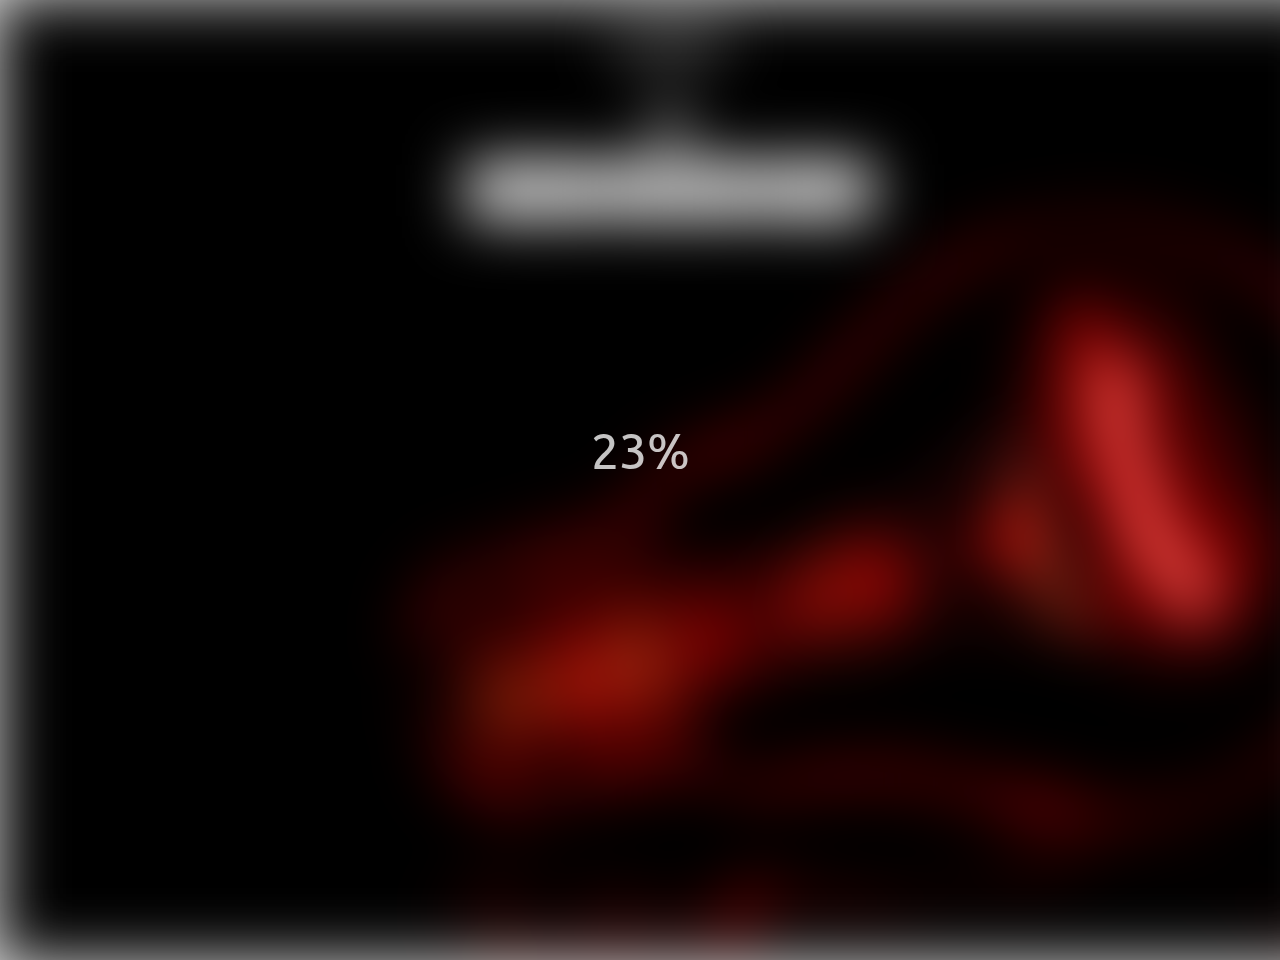
<file: counter/index.html>
<!DOCTYPE html>
<html lang="en">
  <head>
    <meta charset="UTF-8" />
    <meta name="viewport" content="width=device-width, initial-scale=1.0" />
    <link rel="stylesheet" href="style.css" />
    <title>Counter</title>
  </head>
  <body>
    <div class="loading-text">0%</div>
    <div class="container bg">
      <h1>counter</h1>
      <span id="value">0</span>
      <div class="button-container">
        <button class="btn increase">Increase</button>
        <button class="btn decrease">Decrease</button>
        <button class="btn reset">Reset</button>
      </div>
    </div>
    <script src="script.js"></script>
  </body>
</html>
</file>
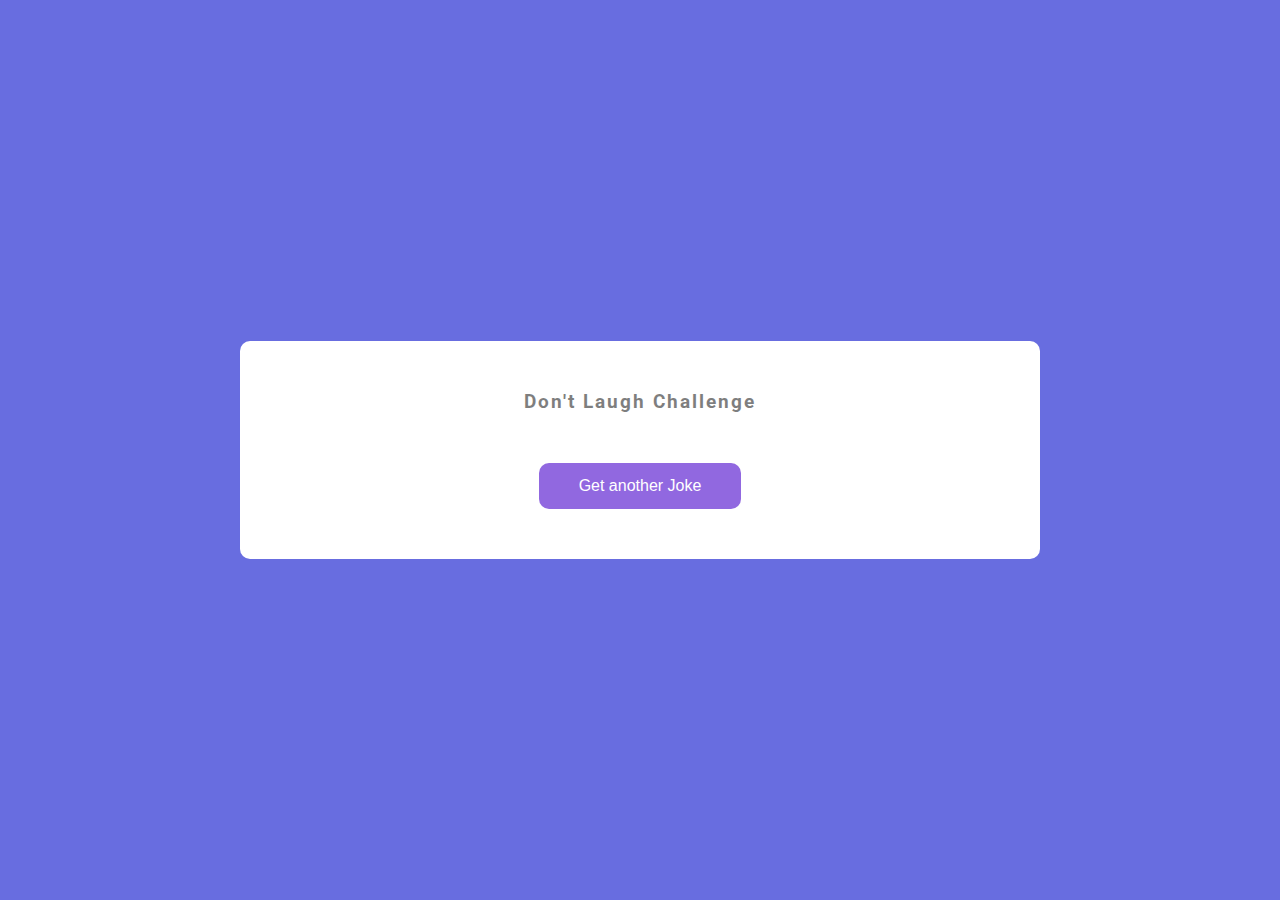
<file: JokeBox/index.html>
<!DOCTYPE html>
<html lang="en">
<head>
    <meta charset="UTF-8">
    <meta name="viewport" content="width=device-width, initial-scale=1.0">
    <link rel="stylesheet" href="style.css">
    <title>Jokes</title>
</head>
<body>
    <div class="container">
        <h3>Don't Laugh Challenge</h3>
        <div id="joke" class="joke">
            
        </div>
        <button id="jokeBtn" class="btn">Get another Joke</button>
    </div>

    <script src="script.js"></script>
</body>
</html>
</file>
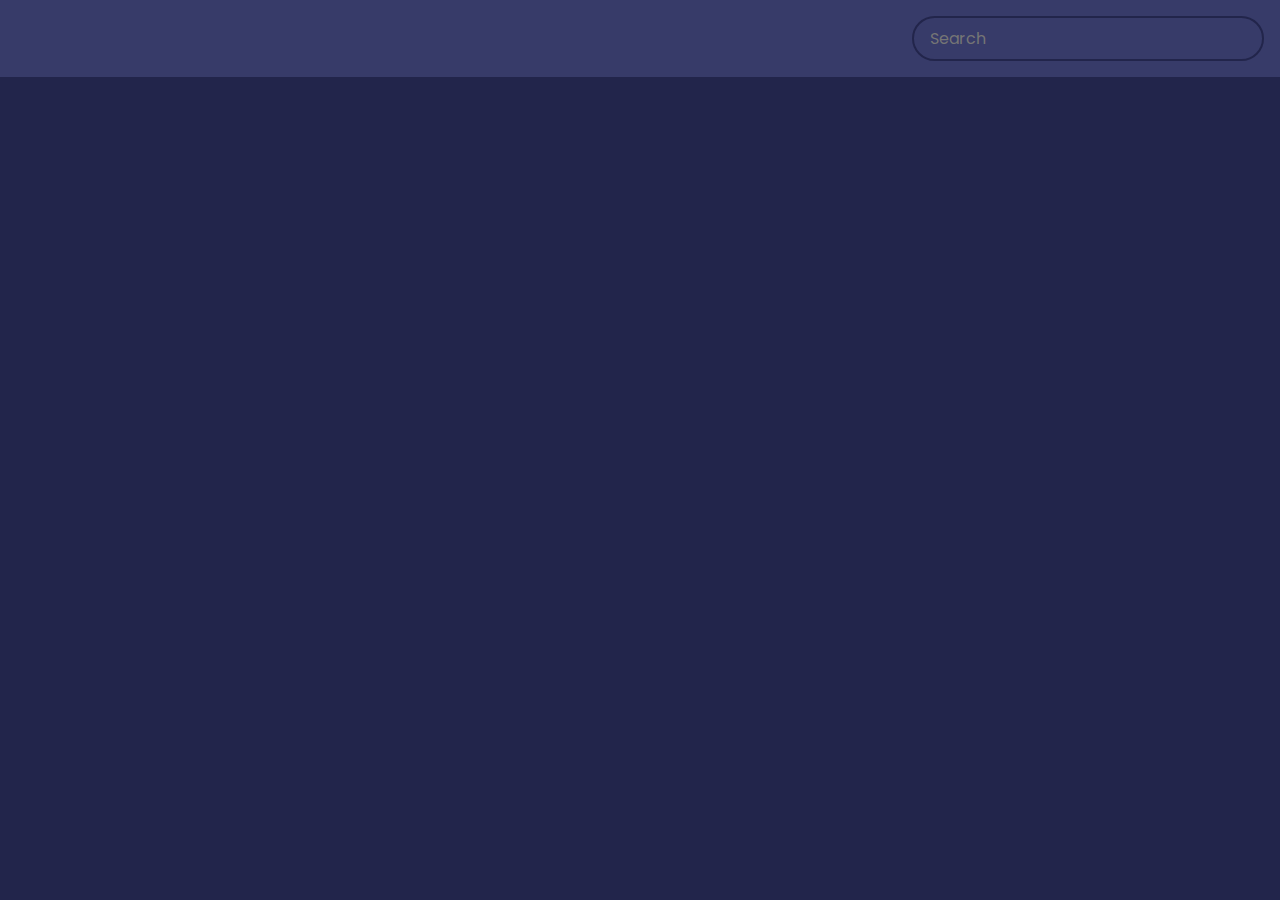
<file: movieWeb/index.html>
<!DOCTYPE html>
<html lang="en">
  <head>
    <meta charset="UTF-8" />
    <meta name="viewport" content="width=device-width, initial-scale=1.0" />
    <link rel="stylesheet" href="style.css">
    <title>Movies</title>
  </head>
  <body>
    <header>
      <form action="" id="form">
        <input type="text" id="search" class="search" placeholder="Search" />
      </form>
    </header>
    <main id="main"></main>

    <script src="script.js"></script>
  </body>
</html>
</file>
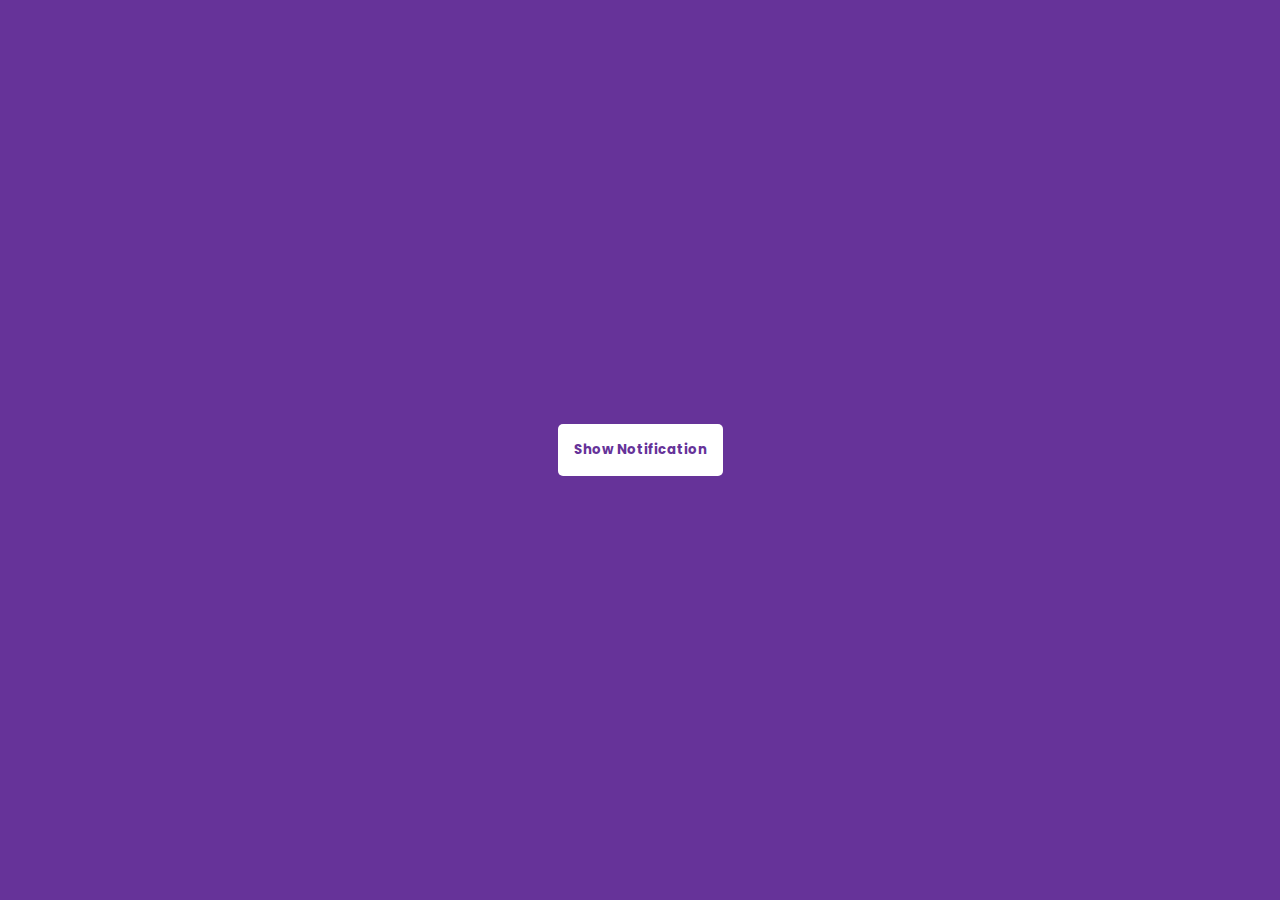
<file: toastNotification/index.html>
<!DOCTYPE html>
<html lang="en">
<head>
    <meta charset="UTF-8">
    <meta name="viewport" content="width=device-width, initial-scale=1.0">
    <link rel="stylesheet" href="style.css">
    <title>Toast Notifications</title>
</head>
<body>
    <div id="toasts">
        
    </div>
    <button class="btn" id="button">Show Notification</button>
    <script src="script.js"></script>
</body>
</html>
</file>
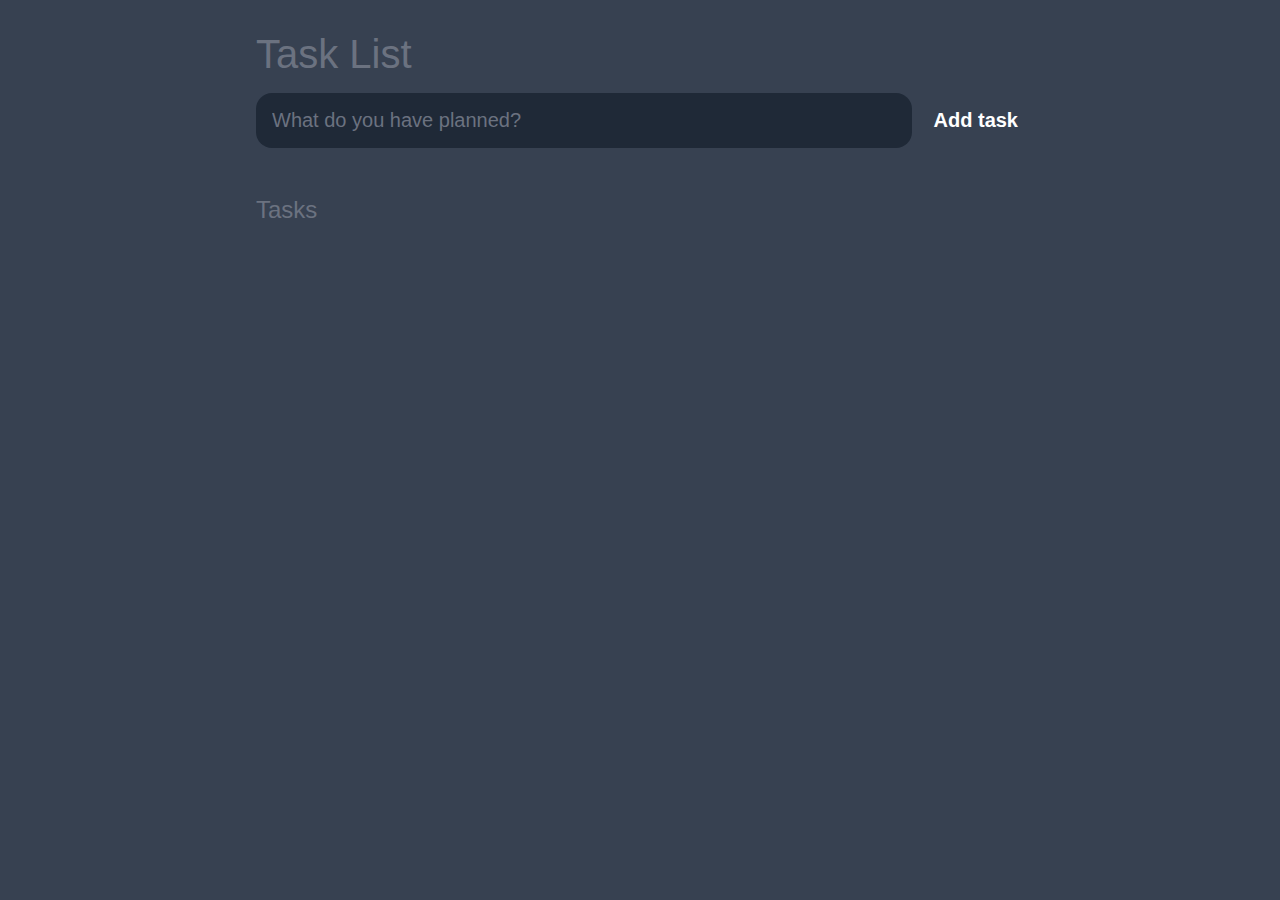
<file: Todo/index.html>
<!DOCTYPE html>
<html lang="en">
<head>
	<meta charset="UTF-8">
	<meta name="viewport" content="width=device-width, initial-scale=1.0">
	<title>Task List </title>

	<link rel="stylesheet" href="main.css" />
</head>
<body>
	
	<header>
		<h1>Task List</h1>
		<form id="new-task-form">
			<input 
				type="text" 
				name="new-task-input" 
				id="new-task-input" 
				placeholder="What do you have planned?" />
			<input 
				type="submit"
				id="new-task-submit" 
				value="Add task" />
		</form>
	</header>
	<main>
		<section class="task-list">
			<h2>Tasks</h2>

			<div id="tasks">

				<!-- <div class="task">
					<div class="content">
						<input 
							type="text" 
							class="text" 
							value="A new task"
							readonly>
					</div>
					<div class="actions">
						<button class="edit">Edit</button>
						<button class="delete">Delete</button>
					</div>
				</div> -->

			</div>
		</section>
	</main>

	<script src="main.js"></script>
</body>
</html>
</file>
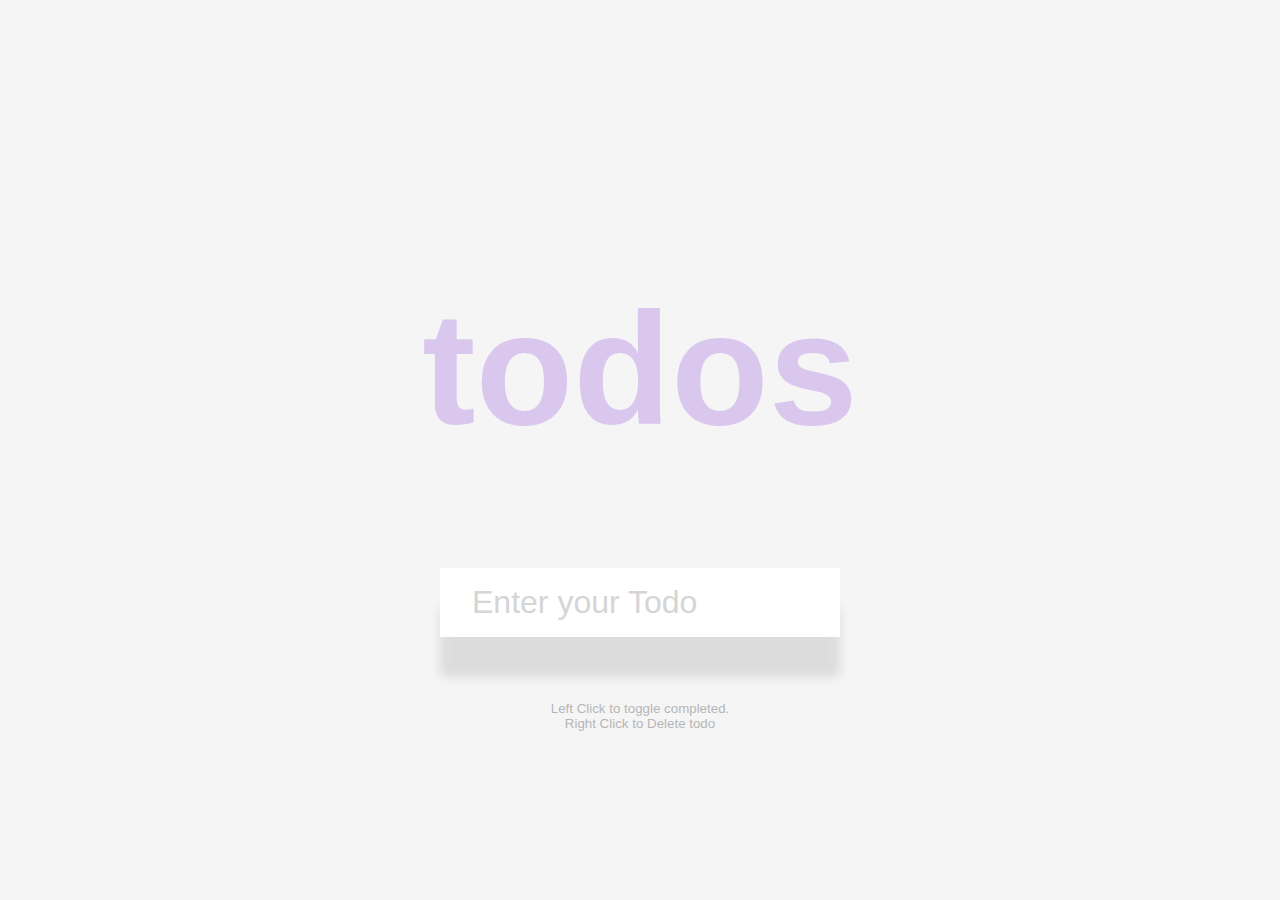
<file: Todolist/index.html>
<html lang="en">
<head>
    <meta charset="UTF-8">
    <meta name="viewport" content="width=device-width, initial-scale=1.0">
    <link rel="stylesheet" href="style.css">
    <title>Todo List</title>
</head>
<body>
    <h1>todos</h1>
    <form id="form">
        <input type="text" class="input" id="input"
        placeholder="Enter your Todo" autocomplete="off">

        <ul class="todos" id="todos"></ul>
    </form>
    <small>Left Click to toggle completed. <br>Right Click to Delete todo </small>

    <script src="script.js"></script>
</body>
</html>
</file>
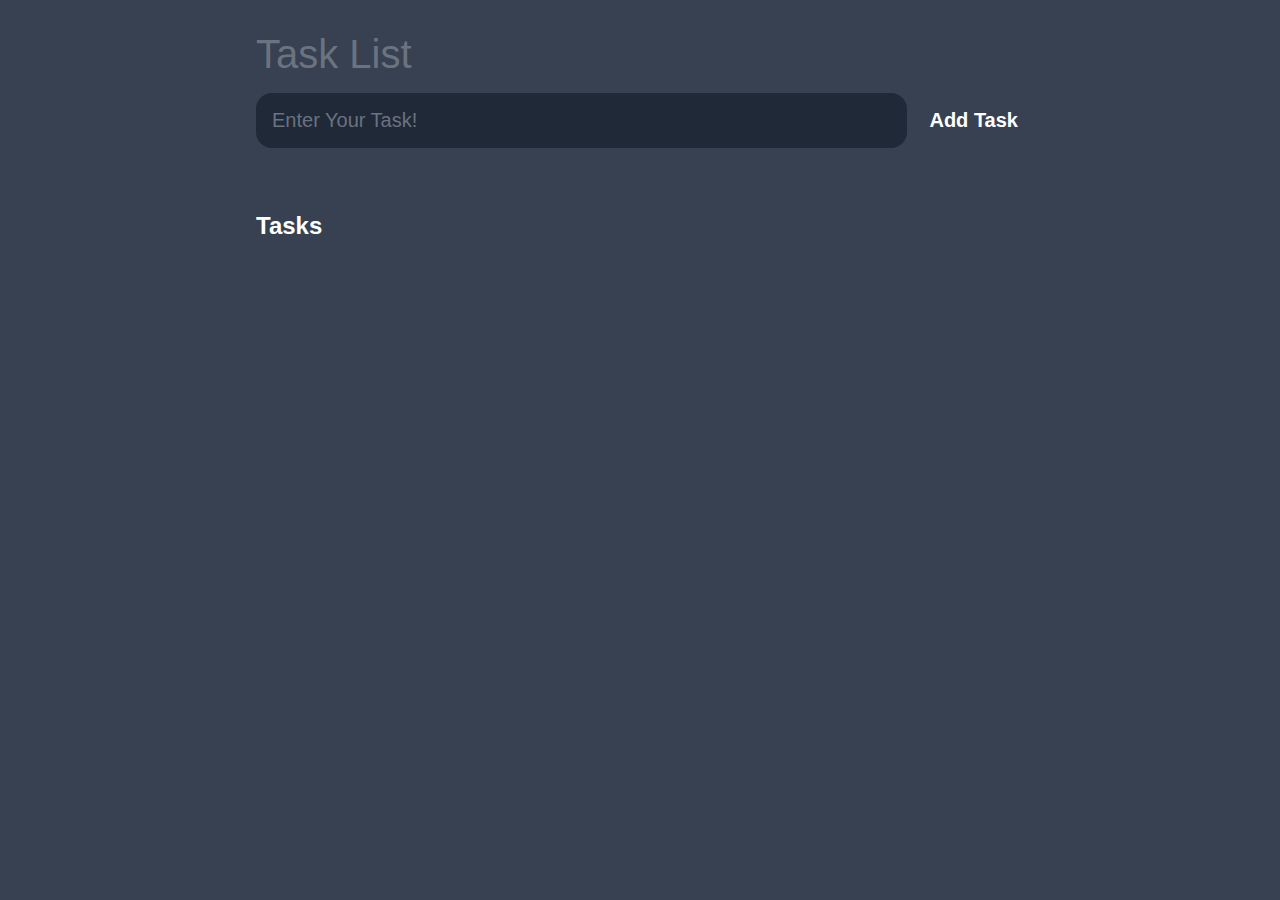
<file: Todolist/TodoList.html>
<!DOCTYPE html>
<html lang="en">
  <head>
    <meta charset="UTF-8" />
    <meta name="viewport" content="width=device-width, initial-scale=1.0" />
    <link rel="stylesheet" href="TodoList.css" />
    <title>Todo</title>
  </head>
  <body>
    <header>
      <h1>Task List</h1>
      <form action="" id="new-task-form">
        <input type="text" id="new-task-input" placeholder="Enter Your Task!" />
        <input type="submit" id="new-task-submit" value="Add Task" />
      </form>
    </header>
    <main>
      <section>
        <h2>Tasks</h2>
        <div id="tasks">
          <!-- <div class="task">
            <div class="content">
              <input type="text" class="text" value="My task" readonly />
            </div>
            <div class="actions">
              <button class="edit">Edit</button>
              <button class="delete">Delete</button>
            </div>
          </div> -->
        </div>
      </section>
    </main>

    <script src="TodoList.js"></script>
  </body>
</html>
</file>
<file: counter/style.css>
@import url('https://fonts.googleapis.com/css2?family=Poppins:wght@400;700&display=swap');
@import url('https://fonts.googleapis.com/css2?family=Ubuntu:wght@400;700&display=swap');


*{
    box-sizing: border-box;
}
body{
    background-color: lightgray;
    font-family: 'Poppins',sans-serif;
    margin: 0;
}
.container{
    display: flex;
    align-items: center;
    flex-direction: column;
    align-content: center;
}
.btn{
    padding: 1rem 2rem;
    font-size: large;
}
#value{
    font-size: 60px;
    font-weight: 800;
    color: #fff;
}
h1{
    color: #fff;
}


/*?  Css for blury loading */
body{
    font-family: 'Ubuntu',sans-serif;
    display: flex;
    align-items: center;
    justify-content: center;
    height: 100vh;
    overflow: hidden;
    margin: 0;
    align-content: center;
}
.bg{
    background-image:url('bg.jpg') ;
    position: absolute;
    top: 0;
    left: 0;
    width: calc(100vw + 60px);
    height: calc(100vh + 60px);
    z-index: -1;
    filter: blur(30px);
}
.loading-text{
    font-size: 50px;
    color: #fff;
    
}
</file>
<file: JokeBox/style.css>
@import url('https://fonts.googleapis.com/css2?family=Roboto:wght@400;700&display=swap');


*{
    box-sizing: border-box;
}
body{
    background-color: #686de0;
    font-family: 'Roboto',sans-serif;
    display: flex;
    flex-direction: column;
    align-items: center;
    justify-content: center;
    height: 100vh;
    overflow: hidden;
    margin: 0;
}
.container{
    background-color: #fff;
    border-radius: 10px;
    box-shadow: 0 10px 20px  rgba(0,0,0,0.1) 0 6px 6px rgba(0,0,0,0.1);
    padding: 50px 20px;
    text-align: center;
    max-width: 100%;
    width: 800px;
}
h3{
    margin: 0;
    opacity: 0.5;
    letter-spacing: 2px;
}
.joke{
    font-size: 30px;
    letter-spacing: 1px;
    line-height: 48px;
    margin: 50px auto;
    max-width: 600px;
}
.btn{
    background-color: #9168e0;
    color: #fff;
    border: 0;
    border-radius: 10px;
    padding: 14px 40px;
    font-size: 16px;
    box-shadow: 0 5px 15px  rgba(0,0,0,0.1) 0 6px 6px rgba(0,0,0,0.1);
    cursor: pointer;
}
.btn:active{
    transform: scale(0.98);
}
.btn:focus{
    outline: 0;
}
</file>
<file: movieWeb/style.css>
@import url('https://fonts.googleapis.com/css2?family=Poppins:wght@400;700&display=swap');

:root{
    --primary-color:#22254b;
    --secondary-color: #373b69;
}
*{
    box-sizing: border-box;
}
body{
    background-color: var(--primary-color);
    font-family: 'Poppins',sans-serif;
    margin: 0;
}
header{
    padding: 1rem;
    display: flex;
    justify-content: flex-end;
    background-color: var(--secondary-color);
}
.search{
    background-color: transparent;
    border: 2px solid var(--primary-color);
    border-radius: 50px;
    font-family: inherit;
    font-size: 1rem;
    padding: 0.5rem 1rem;
    color: #fff;
}
.search:placeholder{
    color: #7378c5;
}
.search:focus{
    outline: none;
    background-color: var(--primary-color);
}
main{
    display: flex;
    flex-wrap: wrap;
    margin: auto;
}
.movie{
    width: 280px;
    margin: 1rem;
    background-color: var(--secondary-color);
    box-shadow: 0 4px 5px rgba(0, 0, 0, 0.2);
    position: relative;
    overflow: hidden;
    border-radius: 3px;
}
.movie>img{
    width: 100%;
}
.movie-info{
    color: #eee;
    display: flex;
    align-items: center;
    justify-content: space-around;
    padding: 0.5rem 1rem 1rem;
    letter-spacing: 0.5px;
}
.movie-info h3{
    margin-top: 0;
}
.movie-info span{
    background-color: var(--primary-color);
    padding: 0.25rem 0.5rem;
    border-radius: 3px;
    font-weight: bold ;
}
.movie-info>span.green{
    color: lightgreen;
}
.movie-info >span.orange{
    color: orange;
}
.movie-info >span.red{
    color:red;
}
.overview{
    background-color: #fff;
    padding: 2rem;
    position: absolute;
    left: 0;
    bottom: 0;
    right: 0;
    max-height: 90%;  
    transform: translateY(101%);
    transition: tranform 0.3s ease-in;
    border-top-left-radius: 1rem;
    border-top-right-radius: 1rem;
}
.movie:hover .overview{
    transform: translateY(0); 
}
</file>
<file: toastNotification/style.css>
@import url('https://fonts.googleapis.com/css2?family=Poppins:wght@400;700&display=swap');

*{
    box-sizing: border-box;
}
body{
    background-color: rebeccapurple;
    font-family: 'Poppins',sans-serif;
    display: flex;
    flex-direction: column;
    align-items: center;
    justify-content: center;
    height: 100vh;
    overflow: hidden;
    margin: 0;
}
.btn{
    background-color: #ffffff;
    color: rebeccapurple;
    font-family: inherit;
    font-weight: bold;
    padding: 1rem;
    border-radius: 5px;
    border: none;
    cursor: pointer;
}
.btn:active{
    transform: scale(0.98);
}
#toasts{
    display: flex;
    flex-direction: column;
    position: fixed;
    top: 10px;
    right:10px;
    align-items: flex-end;
}
.toast{
    background-color: #fff;
    color: rebeccapurple;
    border-radius: 5px;
    padding: 1rem 2rem;
    margin: 0.5rem;
}
</file>
<file: Todo/main.css>
:root {
	--dark: #374151;
	--darker: #1F2937;
	--darkest: #111827;
	--grey: #6B7280;
	--pink: #EC4899;
	--purple: #8B5CF6;
	--light: #EEE;
}

* {
	margin: 0;
	box-sizing: border-box;
	font-family: "Fira sans", sans-serif;
}

body {
	display: flex;
	flex-direction: column;
	min-height: 100vh;
	color: #FFF;
	background-color: var(--dark);
}

header {
	padding: 2rem 1rem;
	max-width: 800px;
	width: 100%;
	margin: 0 auto;
}

header h1{ 
	font-size: 2.5rem;
	font-weight: 300;
	color: var(--grey);
	margin-bottom: 1rem;
}

#new-task-form {
	display: flex;;
}

input, button {
	appearance: none;
	border: none;
	outline: none;
	background: none;
}

#new-task-input {
	flex: 1 1 0%;
	background-color: var(--darker);
	padding: 1rem;
	border-radius: 1rem;
	margin-right: 1rem;
	color: var(--light);
	font-size: 1.25rem;
}

#new-task-input::placeholder {
	color: var(--grey);
}

#new-task-submit {
	color: var(--white);
	font-size: 1.25rem;
	font-weight: 700;
	cursor: pointer;
	transition: 0.4s;
}

#new-task-submit:hover {
	opacity: 0.8;
}

#new-task-submit:active {
	opacity: 0.6;
}

main {
	flex: 1 1 0%;
	max-width: 800px;
	width: 100%;
	margin: 0 auto;
}

.task-list {
	padding: 1rem;
}

.task-list h2 {
	font-size: 1.5rem;
	font-weight: 300;
	color: var(--grey);
	margin-bottom: 1rem;
}

#tasks .task {
	display: flex;
	justify-content: space-between;
	background-color: var(--darkest);
	padding: 1rem;
	border-radius: 1rem;
	margin-bottom: 1rem;
}

.task .content {
	flex: 1 1 0%;
}

.task .content .text {
	color: var(--light);
	font-size: 1.125rem;
	width: 100%;
	display: block;
	transition: 0.4s;
}

.task .content .text:not(:read-only) {
	color: var(--pink);
}

.task .actions {
	display: flex;
	margin: 0 -0.5rem;
}

.task .actions button {
	cursor: pointer;
	margin: 0 0.5rem;
	font-size: 1.125rem;
	font-weight: 700;
	text-transform: uppercase;
	transition: 0.4s;
}

.task .actions button:hover {
	opacity: 0.8;
}

.task .actions button:active {
	opacity: 0.6;
}

.task .actions .edit {
	/* background-image: linear-gradient(to right, var(--pink), var(--purple)); */
	color: #FFF;
}

.task .actions .delete {
	color: crimson;
}
</file>
<file: Todolist/style.css>
@import url('https://fonts.googleapis.com/css2?family=Poppins:wght@200;400&display=swap');
*{
    box-sizing: border-box;
}

body{
    background-color: #f5f5f5;
    color: #444;
    font-family: 'Roboto',sans-serif;
    display: flex;
    flex-direction: column;
    align-items: center;
    justify-content: center;
    height: 100vh;
    margin: 0;
}

h1{
    color: rgb(179, 131, 226);
    font-size: 10rem;
    text-align: center;
    opacity: 0.4;
}

form{
    box-shadow: 0 40px 10px rgba(0,0,0,0.1);
    max-width: 100%;
    width: 400px;
}
.input{
    border: none;
    color: #444;
    font-size: 2rem;
    padding: 1rem 2rem;
    display: block;
    width: 100%;
}
.input:focus{
   outline-color: rgb(179, 131, 226);
}
.input::placeholder{
    color: #d5d5d5;
}
.todos{
    background-color: #fff;
    padding: 0 ;
    margin: 0;
    list-style-type: none;
}
.todos li{
    border-top: 1px solid #e5e5e5;
    cursor: pointer;
    font-size: 1.5rem;
    padding: 1rem 2rem;
}
.todos li.completed{
    color: #b6b6b6;
    text-decoration: line-through;
}
small{
    color: #b5b5b5;
    margin-top: 3rem;
    text-align: center;
}
</file>
<file: Todolist/TodoList.css>
:root{
    --dark:#374151;
    --darker:#1f2937;
    --grey:#6B7280;
    --light:#EEE;
    /* --pink:#EC4899; */
    --purplr:#885Cf6;
}
*{
    box-sizing: border-box;
    margin: 0;
    font-family: 'Fira sans',sans-serif;
}
body{
    display: flex;
    flex-direction: column;
    min-height: 100vh;
    background-color: var(--dark);
    color: #FFF;
}
header{
    padding: 2rem 1rem;
    max-width: 800px;
    width: 100%;
    margin: 0 auto;
}
header h1{
    font-size: 2.5rem;
    font-weight: 300;
    color:var(--grey);
    margin-bottom: 1rem;
}
#new-task-form{
    display: flex;
}
input,button{
    appearance: none;
    border: none;
    outline: none;
    background:none;
}
#new-task-input{
    flex:1 1 0%;
    background-color: var(--darker);
    padding: 1rem;
    border-radius: 1rem;
    margin-right: 1rem;
    color: var(--light);
    font-size: 1.25rem;
}
#new-task-input::placeholder{
    color: var(--grey);
}
#new-task-submit{
    color:#FFF;
    font-size: 1.25rem;
    font-weight: 700;
    cursor: pointer;
    transition: 0.4s;
}
#new-task-submit:hover{
    opacity: 0.8;
}
#new-task-submit:active{
    opacity: 0.6;
}
main{
    flex:1 1 0%;
    padding: 2rem 1rem;
    max-width: 800px;
    width: 100%;
    margin: 0 auto;
}
.task-list{
    padding: 1rem;
}
.task-list h2{
    font-size: 1.5rem;
    font-weight: 300;
    color:var(--grey);
    margin-bottom: 1rem;
}
#tasks .task{
    display: flex;
    justify-content: space-between;
    background-color: var(--darkest);
    padding: 1rem;
    border-radius: 1rem;
    margin-bottom: 1rem;
}
.task .content {
	flex: 1 1 0%;
}
.task .content .text{
    color: var(--light);
    font-size: 1.125rem;
    width: 100%;
    display: block;
    transition: 0.4s;
}
.task .content .text:not(:read-only){
    color: var(--pink);
}
#tasks .task .actions{
    display: flex;
    margin: 0 -0.5rem;
}
.task .actions button{
    cursor: pointer;
    margin: 0 0.5rem;
    font-size: 1.125rem;
    font-weight: 700;
    text-transform: uppercase;
    transition: 0.4s;
}
.task .actions button:hover{
    opacity: 0.8;
}
.task .actions button:active{
    opacity: 0.6;
}
.task .actions .edit{
    color: #FFF;
}
.task .actions .delete{
    color:crimson;
}
</file>
